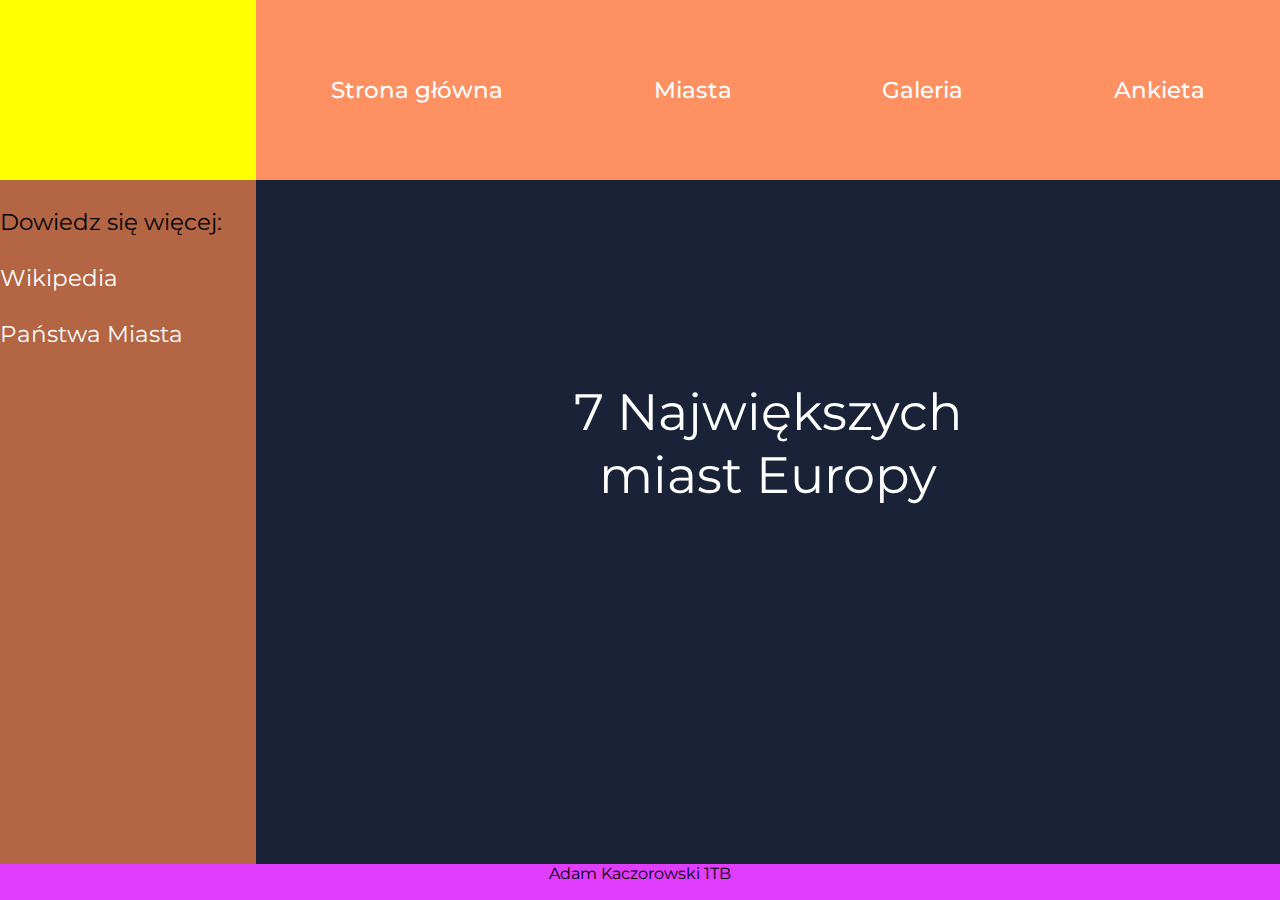
<file: index.html>
<!DOCTYPE html>
<html lang="pl">
<head>
    <meta charset="UTF-8">
    <title>7 Największych miast w UE</title>
    <link rel="stylesheet" type="text/css" href="style1.css">
</head>
<body>
    <div class="menu_logo">
        <p id="logo"></p>
    </div>
    <div class=menu_gora>
        <ul class="links_gora">
            <li><a href="strona_glowna.html" target="ramka">Strona główna</a></li>
            <li><a href="miasta.html" target="ramka">Miasta</a></li>
            <li><a href="galeria.html" target="ramka">Galeria</a></li>
            <li><a href="ankieta.html" target="ramka">Ankieta</a></li>
        </ul>
    </div>
    <div class="menu_lewo">
        <br>
        <p>Dowiedz się więcej:</p>
        <br>
        <a href="https://pl.wikipedia.org/wiki/Miasta_w_Unii_Europejskiej_wed%C5%82ug_liczby_ludno%C5%9Bci" target="_blank">Wikipedia</a>
        <br><br>
        <a href="https://panstwa-miasta.com.pl/najwieksze-miasta-europy/" target="_blank">Państwa Miasta</a>
        <br><br>
    </div>
    <div id="main">
        <iframe name="ramka" width="100%" height="100%" frameborder="0" src="strona_glowna.html"></iframe>
    </div>
    <div class="stopka">
        Adam Kaczorowski 1TB
    </div>
</body>
</html>
</file>
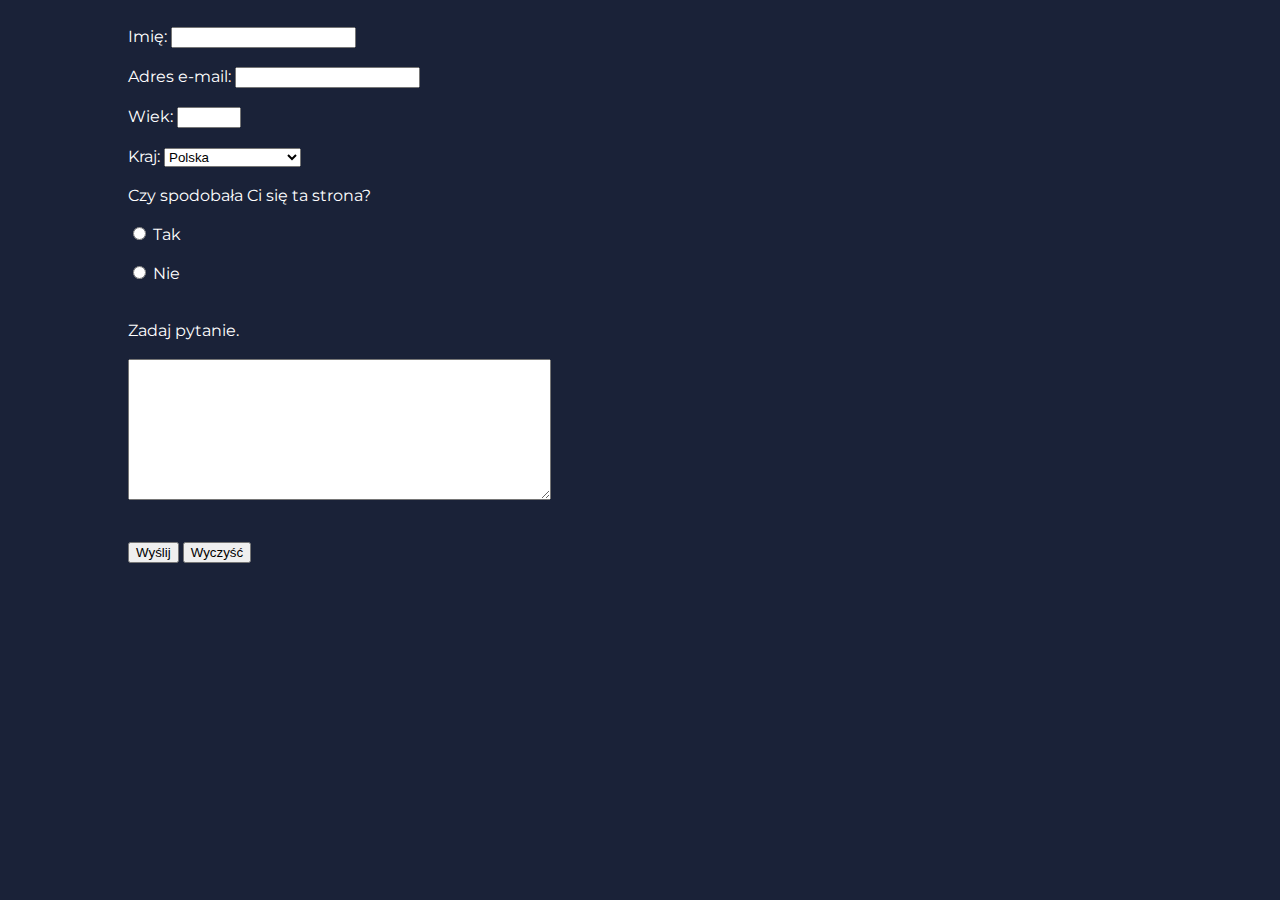
<file: ankieta.html>
﻿<!DOCTYPE html>

<html lang="pl">
<head>
    <meta charset="utf-8" />
    <title>Ankieta</title>
    <link rel="stylesheet" type="text/css" href="style4.css" />
</head>
<body>
    <form method="post" action="mailto:adam.kaczorowski.06@gmail.com">

        <br>
        <label for="imie">Imię:</label>
        <input type="text" name="imie">
        <br /><br />
        <label for="email">Adres e-mail:</label>
        <input type="email" name="email">
        <br><br />
        <label for="wiek">Wiek:</label>
        <input type="number" name="wiek" min="10" max="100">
        <br><br>
        Kraj:
        <select name="kraj">
            <option value="PL">Polska</option>
            <option value="DE">Niemcy</option>
            <option value="CZ">Czechy</option>
            <option value="USA">Stany Zjednoczone</option>
            <option value="CAN">Kanada</option>
        </select>
        <br><br />
        Czy spodobała Ci się ta strona?
        <br><br />
        <input type="radio" name="podob" value=tak>
        <label for="tak">Tak</label>
        <br><br>
        <input type="radio" name="podob" value=nie>
        <label for="nie">Nie</label>
        <br><br><br>
        <label for="uwagi">Zadaj pytanie.</label>
        <br><br>
        <textarea name="uwagi" cols="50" rows="9"></textarea>
        <br><br><br>
        <input type="submit" value="Wyślij" class="przyc">
        <input type="reset" value="Wyczyść" class="przyc">
        <br><br><br><br>
    </form>
    
</body>
</html>
</file>
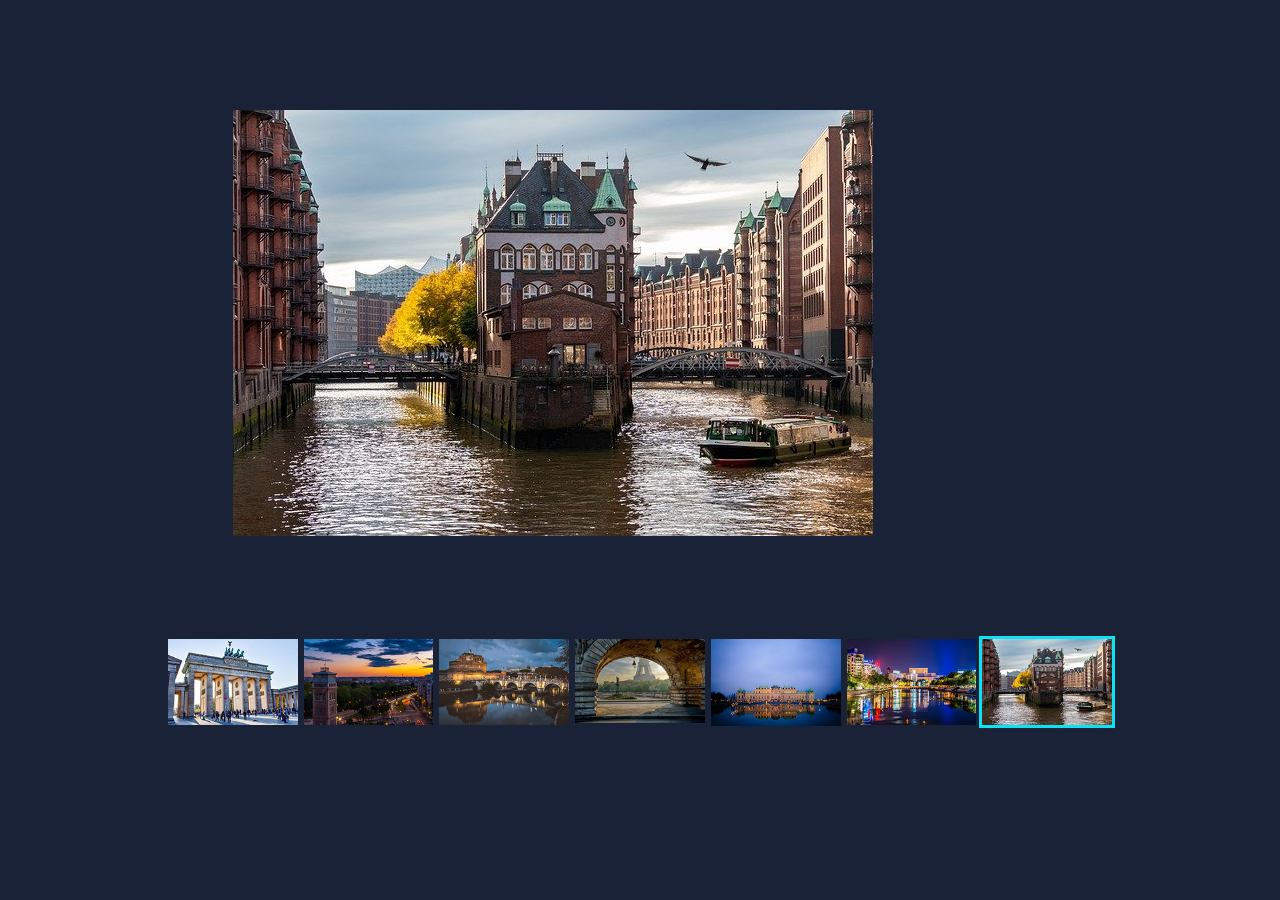
<file: galeria.html>
﻿<!DOCTYPE html>

<html lang="pl">
<head>
    <meta charset="utf-8" />
    <meta name="viewport" content="width=device-width, initial-scale=1">
    <link rel="stylesheet" type="text/css" href="style3.css" />
    <title>Galeria</title>
</head>
<body>
    <section class="galeria">
        <div class="el">
            <input type="radio" id="zdj1" checked name="galeria" class="galsel" />
            <img class="galeriaimg" src="media/berlin.jpg" alt="" />
            <label for="zdj1" class="pasek"> <img src="media/berlin.png" alt="" /> </label>
        </div>
        <div class="el">
            <input type="radio" id="zdj2" checked name="galeria" class="galsel" />
            <img class="galeriaimg" src="media/madryt.jpg" alt="" />
            <label for="zdj2" class="pasek"> <img src="media/madryt.png" alt="" /> </label>
        </div>
        <div class="el">
            <input type="radio" id="zdj3" checked name="galeria" class="galsel" />
            <img class="galeriaimg" src="media/rzym.jpg" alt="" />
            <label for="zdj3" class="pasek"> <img src="media/rzym.png" alt="" /> </label>
        </div>
        <div class="el">
            <input type="radio" id="zdj4" checked name="galeria" class="galsel" />
            <img class="galeriaimg" src="media/paryż.jpg" alt="" />
            <label for="zdj4" class="pasek"> <img src="media/paryż.png" alt="" /> </label>
        </div>
        <div class="el">
            <input type="radio" id="zdj5" checked name="galeria" class="galsel" />
            <img class="galeriaimg" src="media/wiedeń.jpg" alt="" />
            <label for="zdj5" class="pasek"> <img src="media/wiedeń.png" alt="" /> </label>
        </div>
        <div class="el">
            <input type="radio" id="zdj6" checked name="galeria" class="galsel" />
            <img class="galeriaimg" src="media/bukareszt.jpg" alt="" />
            <label for="zdj6" class="pasek"> <img src="media/bukareszt.png" alt="" /> </label>
        </div>
        <div class="el">
            <input type="radio" id="zdj7" checked name="galeria" class="galsel" />
            <img class="galeriaimg" src="media/hamburg.jpg" alt="" />
            <label for="zdj7" class="pasek"> <img src="media/hamburg.png" alt="" /> </label>
        </div>
    </section>
    
</body>
</html>
</file>
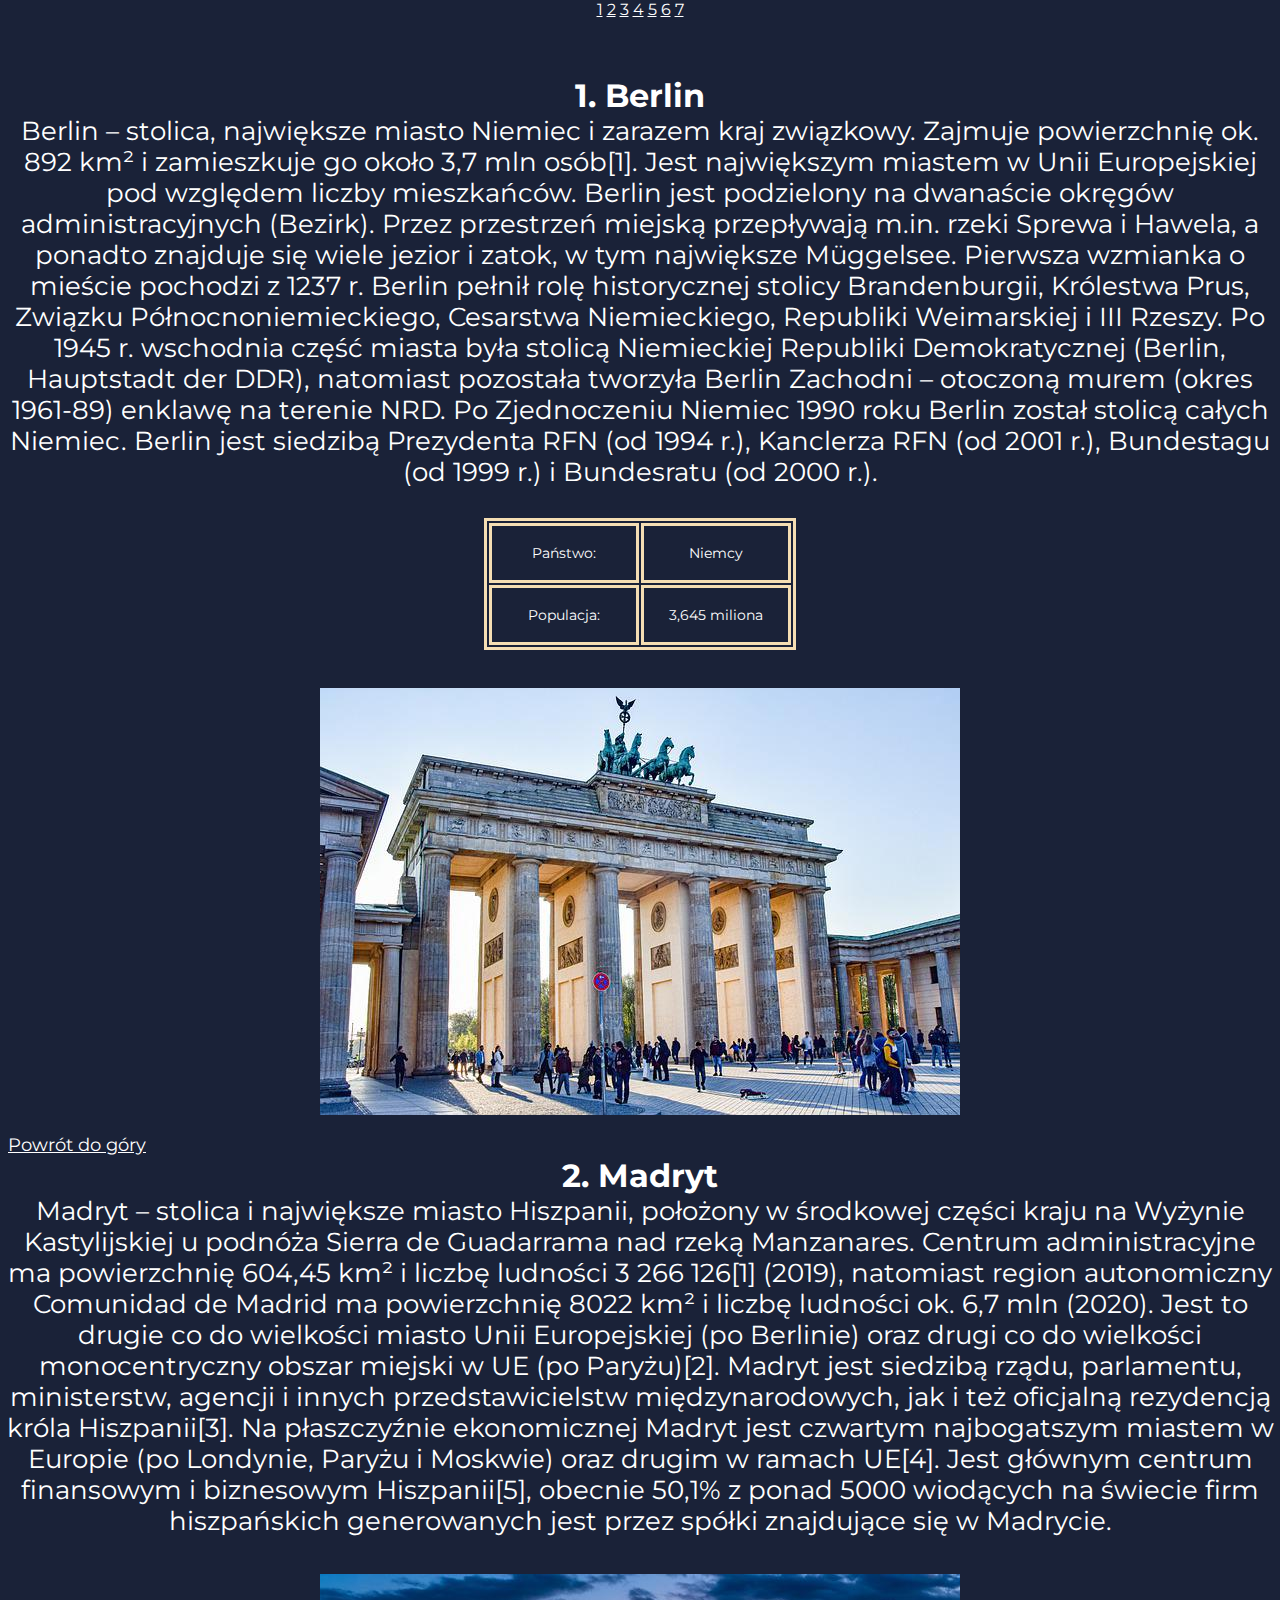
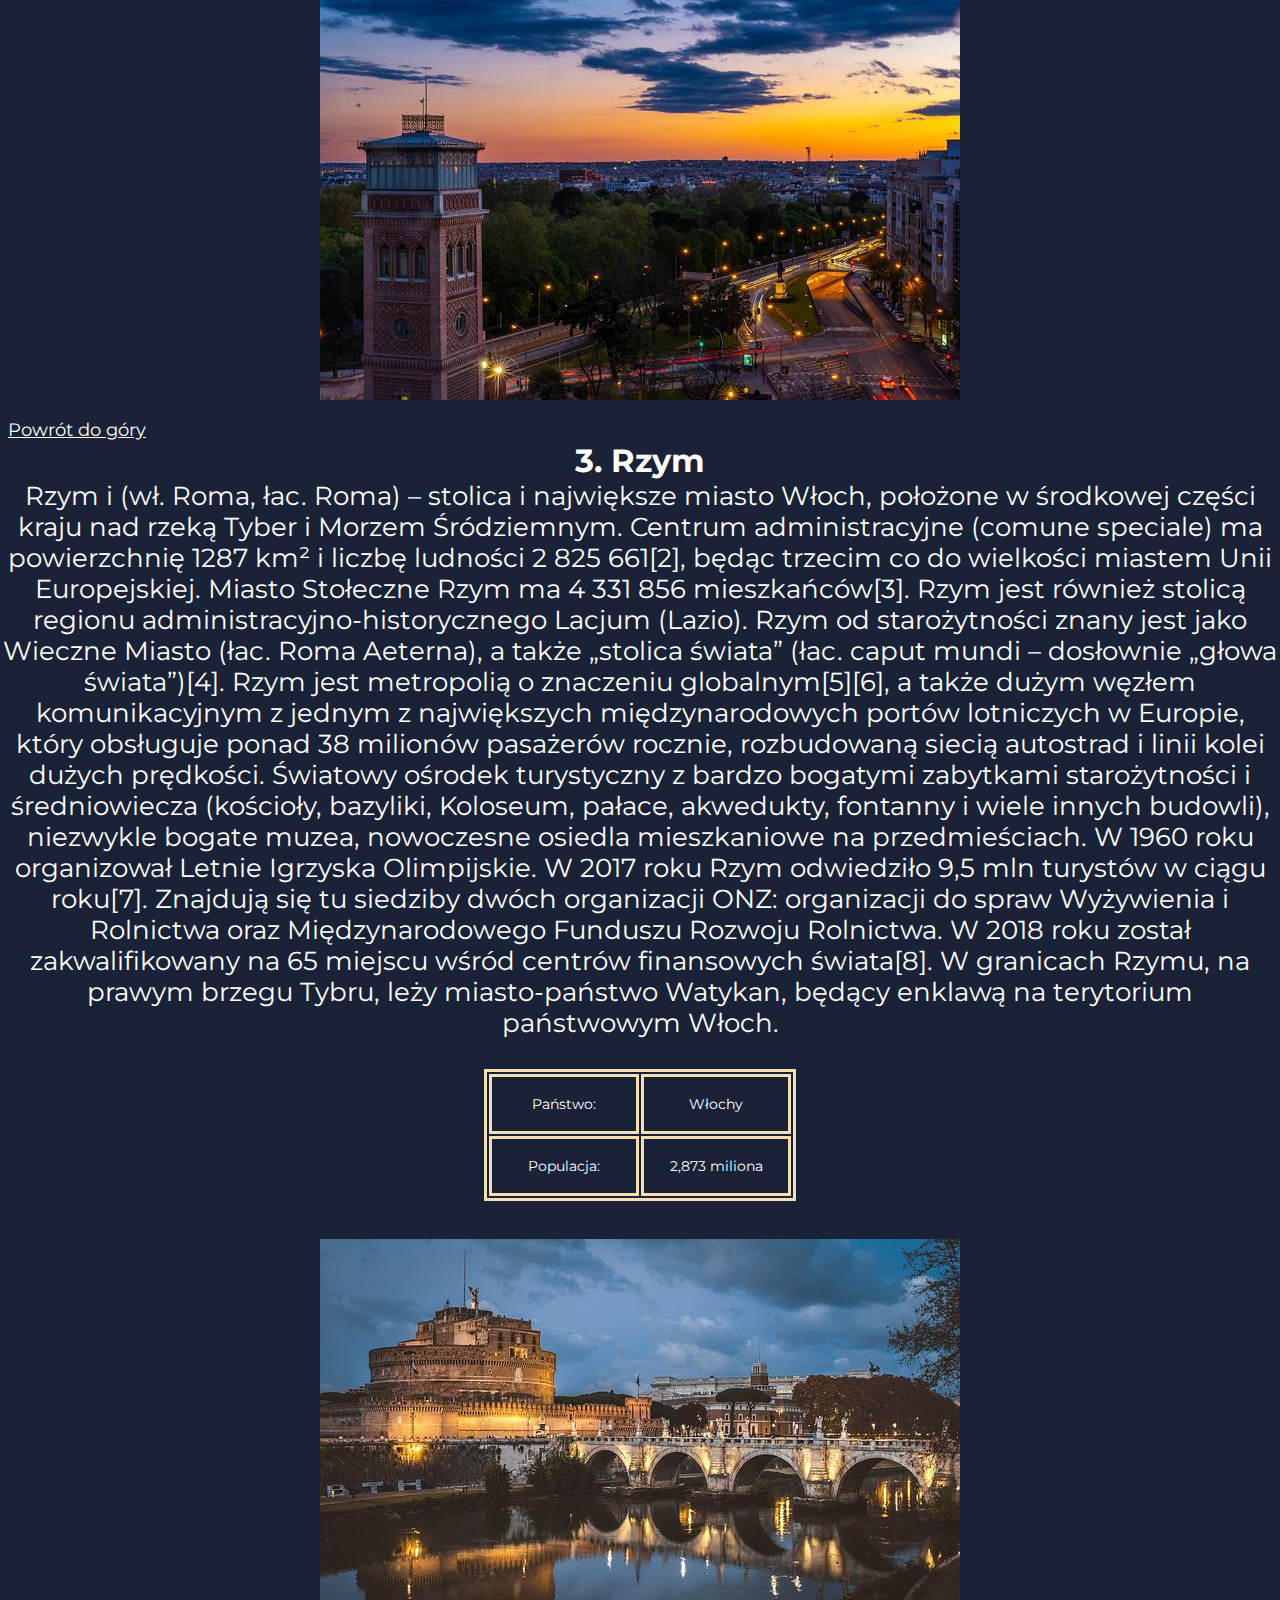
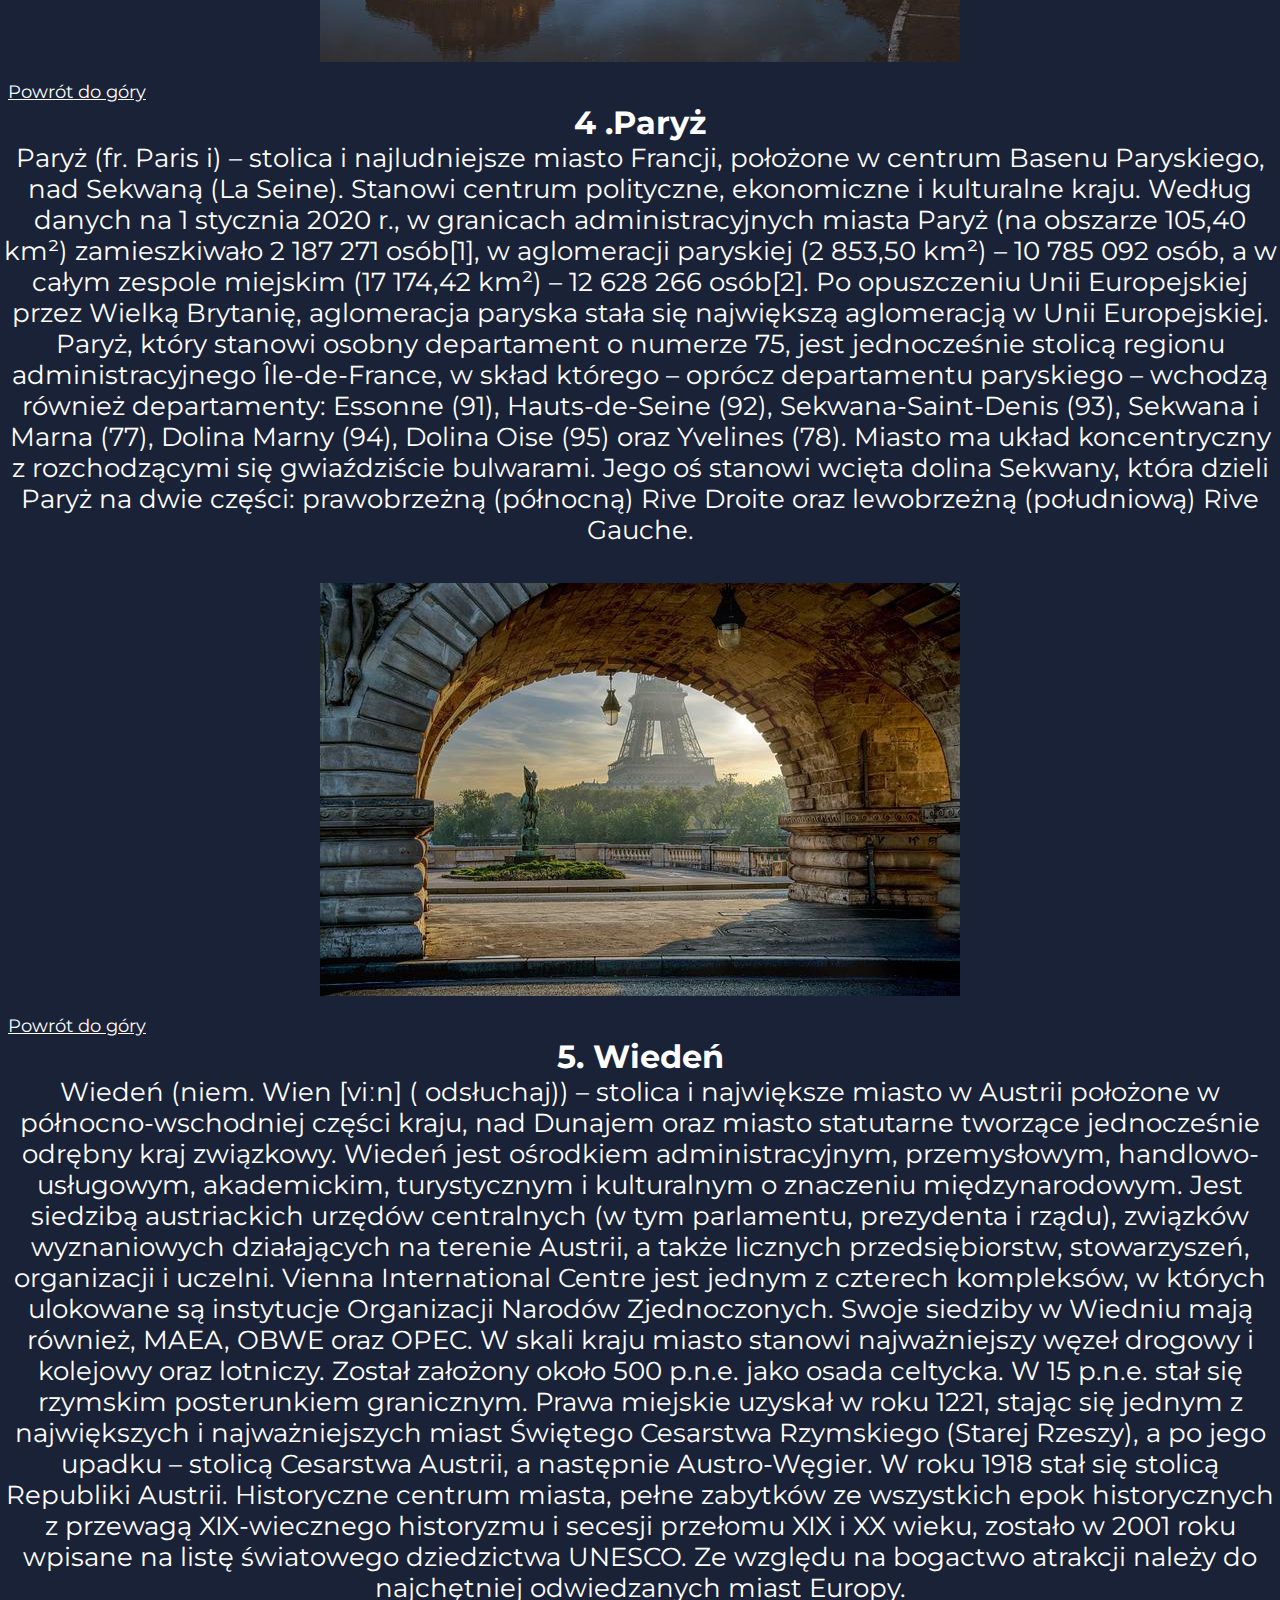
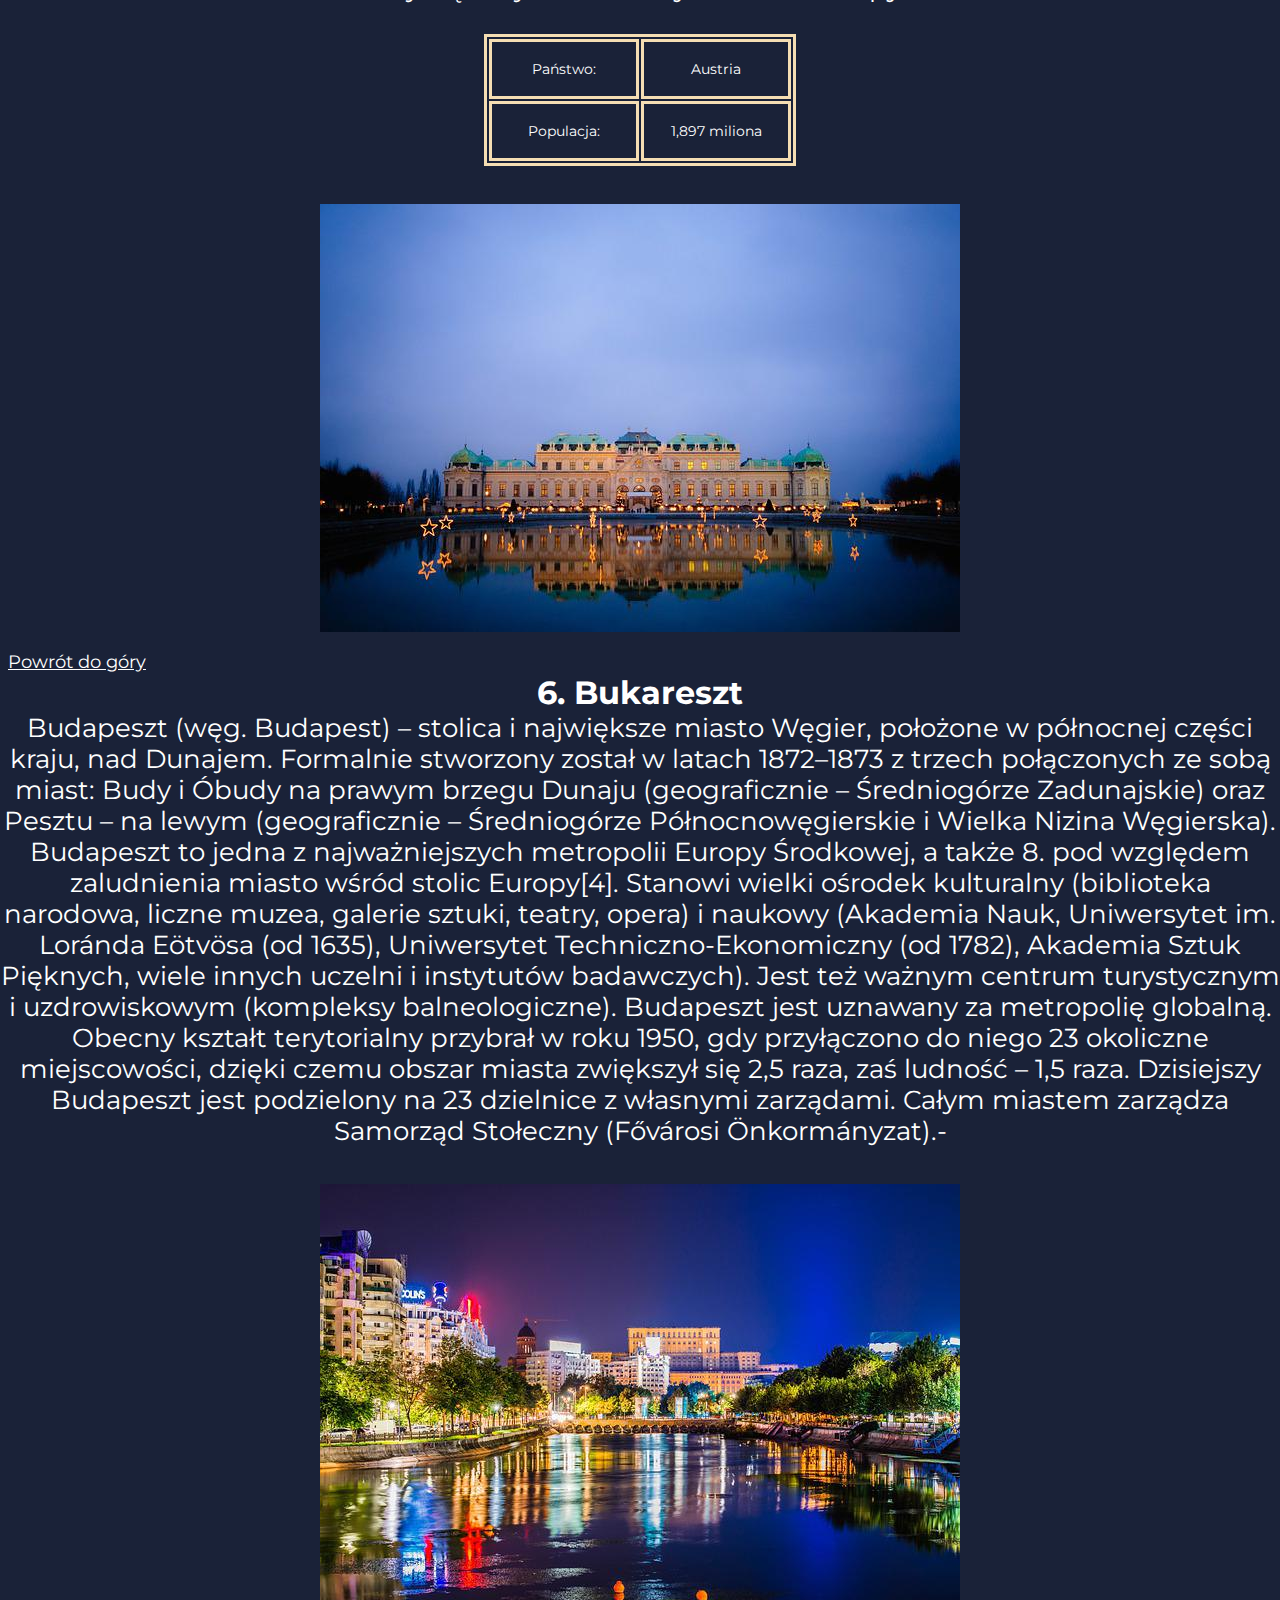
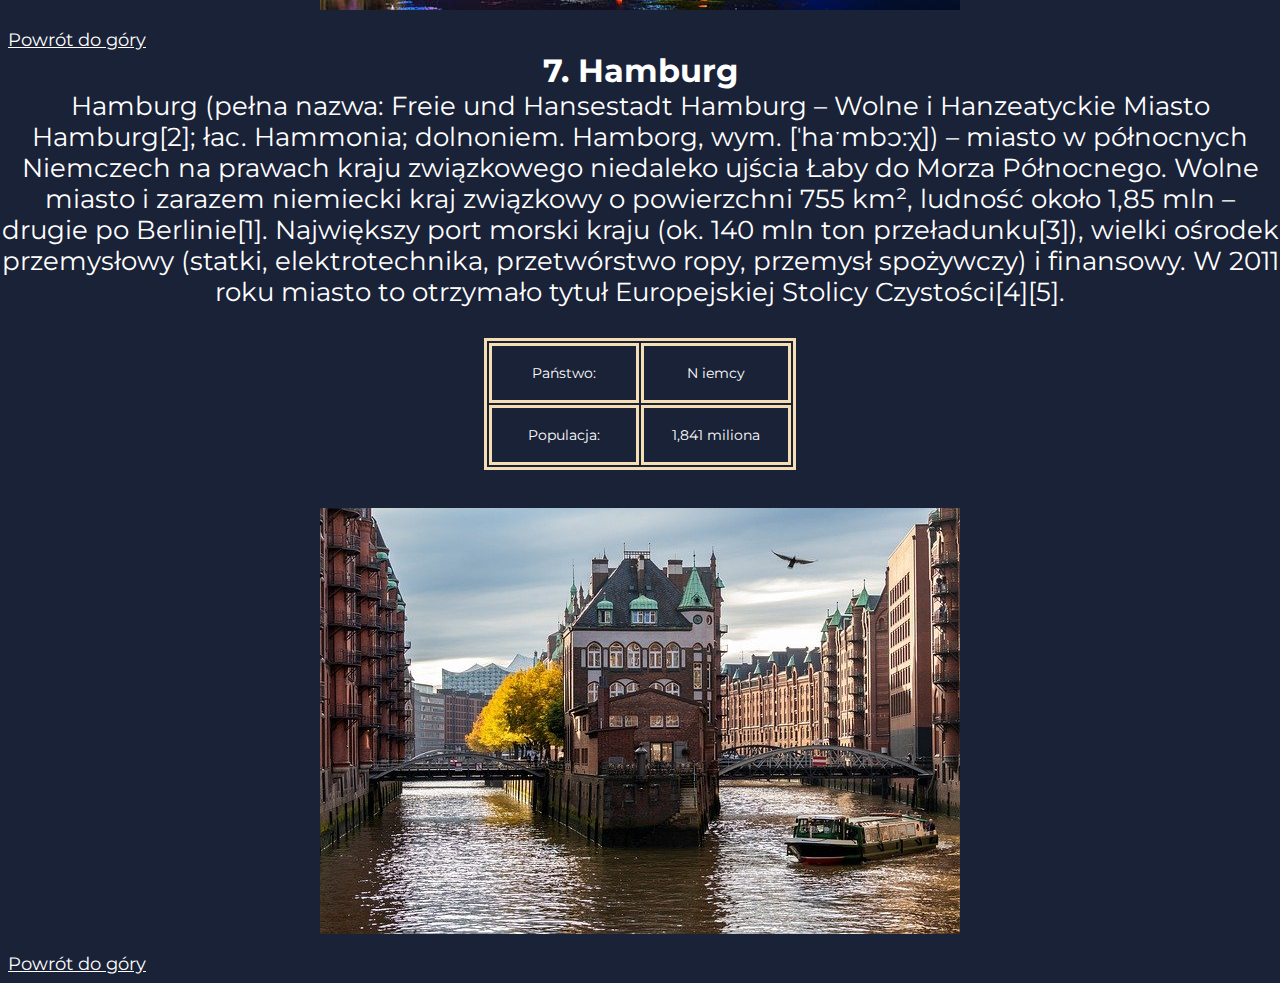
<file: miasta.html>
﻿<!DOCTYPE html>

<html lang="pl">
<head>
    <meta charset="utf-8" />
    <title>Miasta</title>
    <link rel="stylesheet" type="text/css" href="style2.css">
</head>
<body>
    <center>
        <a href="#1" class="navi" id="top">1</a>
        <a href="#2" class="navi">2</a>
        <a href="#3" class="navi">3</a>
        <a href="#4" class="navi">4</a>
        <a href="#5" class="navi">5</a>
        <a href="#6" class="navi">6</a>
        <a href="#7" class="navi">7</a>
    </center>
    <br />
    <br />
    <br />
    <h1 id="1">1. Berlin</h1>
    <p>
        Berlin – stolica, największe miasto Niemiec i zarazem kraj związkowy. Zajmuje powierzchnię ok. 892 km² i zamieszkuje go około 3,7 mln osób[1]. Jest największym miastem w Unii Europejskiej pod względem liczby mieszkańców.

        Berlin jest podzielony na dwanaście okręgów administracyjnych (Bezirk). Przez przestrzeń miejską przepływają m.in. rzeki Sprewa i Hawela, a ponadto znajduje się wiele jezior i zatok, w tym największe Müggelsee.

        Pierwsza wzmianka o mieście pochodzi z 1237 r. Berlin pełnił rolę historycznej stolicy Brandenburgii, Królestwa Prus, Związku Północnoniemieckiego, Cesarstwa Niemieckiego, Republiki Weimarskiej i III Rzeszy. Po 1945 r. wschodnia część miasta była stolicą Niemieckiej Republiki Demokratycznej (Berlin, Hauptstadt der DDR), natomiast pozostała tworzyła Berlin Zachodni – otoczoną murem (okres 1961-89) enklawę na terenie NRD. Po Zjednoczeniu Niemiec 1990 roku Berlin został stolicą całych Niemiec. Berlin jest siedzibą Prezydenta RFN (od 1994 r.), Kanclerza RFN (od 2001 r.), Bundestagu (od 1999 r.) i Bundesratu (od 2000 r.).
        <br />
        <br />
        <table class="lewa">
            <tr>
                <td>Państwo:</td>
                <td>Niemcy</td>
            </tr>
            <tr>
                <td>Populacja:</td>
                <td>3,645 miliona</td>
            </tr>
        </table>
    </p>
    <br />
    <br />
    <img src="media/berlin.jpg">
    <br />
    <a href="#top" class="powrot">Powrót do góry</a>
    <br />
    <h1 id="2">2. Madryt</h1>
    <p>
        Madryt  – stolica i największe miasto Hiszpanii, położony w środkowej części kraju na Wyżynie Kastylijskiej u podnóża Sierra de Guadarrama nad rzeką Manzanares.

        Centrum administracyjne ma powierzchnię 604,45 km² i liczbę ludności 3 266 126[1] (2019), natomiast region autonomiczny Comunidad de Madrid ma powierzchnię 8022 km² i liczbę ludności ok. 6,7 mln (2020). Jest to drugie co do wielkości miasto Unii Europejskiej (po Berlinie) oraz drugi co do wielkości monocentryczny obszar miejski w UE (po Paryżu)[2]. Madryt jest siedzibą rządu, parlamentu, ministerstw, agencji i innych przedstawicielstw międzynarodowych, jak i też oficjalną rezydencją króla Hiszpanii[3]. Na płaszczyźnie ekonomicznej Madryt jest czwartym najbogatszym miastem w Europie (po Londynie, Paryżu i Moskwie) oraz drugim w ramach UE[4]. Jest głównym centrum finansowym i biznesowym Hiszpanii[5], obecnie 50,1% z ponad 5000 wiodących na świecie firm hiszpańskich generowanych jest przez spółki znajdujące się w Madrycie.
    </p>
    <br />
    <br />
    <img src="media/madryt.jpg">
    <br />
    <a href="#top" class="powrot">Powrót do góry</a>
    <br />
    <h1 id="3">3. Rzym</h1>
    <p>
        Rzym i (wł. Roma, łac. Roma) – stolica i największe miasto Włoch, położone w środkowej części kraju nad rzeką Tyber i Morzem Śródziemnym. Centrum administracyjne (comune speciale) ma powierzchnię 1287 km² i liczbę ludności 2 825 661[2], będąc trzecim co do wielkości miastem Unii Europejskiej. Miasto Stołeczne Rzym ma 4 331 856 mieszkańców[3]. Rzym jest również stolicą regionu administracyjno-historycznego Lacjum (Lazio).

        Rzym od starożytności znany jest jako Wieczne Miasto (łac. Roma Aeterna), a także „stolica świata” (łac. caput mundi – dosłownie „głowa świata”)[4].

        Rzym jest metropolią o znaczeniu globalnym[5][6], a także dużym węzłem komunikacyjnym z jednym z największych międzynarodowych portów lotniczych w Europie, który obsługuje ponad 38 milionów pasażerów rocznie, rozbudowaną siecią autostrad i linii kolei dużych prędkości. Światowy ośrodek turystyczny z bardzo bogatymi zabytkami starożytności i średniowiecza (kościoły, bazyliki, Koloseum, pałace, akwedukty, fontanny i wiele innych budowli), niezwykle bogate muzea, nowoczesne osiedla mieszkaniowe na przedmieściach. W 1960 roku organizował Letnie Igrzyska Olimpijskie. W 2017 roku Rzym odwiedziło 9,5 mln turystów w ciągu roku[7]. Znajdują się tu siedziby dwóch organizacji ONZ: organizacji do spraw Wyżywienia i Rolnictwa oraz Międzynarodowego Funduszu Rozwoju Rolnictwa. W 2018 roku został zakwalifikowany na 65 miejscu wśród centrów finansowych świata[8].

        W granicach Rzymu, na prawym brzegu Tybru, leży miasto-państwo Watykan, będący enklawą na terytorium państwowym Włoch.
        <br />
        <br />
        <table class="lewa">
            <tr>
                <td>Państwo:</td>
                <td>Włochy </td>
            </tr>
            <tr>
                <td>Populacja:</td>
                <td>2,873 miliona</td>
            </tr>
        </table>
    </p>
    <br />
    <br />
    <img src="media/rzym.jpg">
    <br />
    <a href="#top" class="powrot">Powrót do góry</a>
    <br />
    <h1 id="4">4 .Paryż</h1>
    <p>
        Paryż (fr. Paris i) – stolica i najludniejsze miasto Francji, położone w centrum Basenu Paryskiego, nad Sekwaną (La Seine). Stanowi centrum polityczne, ekonomiczne i kulturalne kraju.

        Według danych na 1 stycznia 2020 r., w granicach administracyjnych miasta Paryż (na obszarze 105,40 km²) zamieszkiwało 2 187 271 osób[1], w aglomeracji paryskiej (2 853,50 km²) – 10 785 092 osób, a w całym zespole miejskim (17 174,42 km²) – 12 628 266 osób[2]. Po opuszczeniu Unii Europejskiej przez Wielką Brytanię, aglomeracja paryska stała się największą aglomeracją w Unii Europejskiej.

        Paryż, który stanowi osobny departament o numerze 75, jest jednocześnie stolicą regionu administracyjnego Île-de-France, w skład którego – oprócz departamentu paryskiego – wchodzą również departamenty: Essonne (91), Hauts-de-Seine (92), Sekwana-Saint-Denis (93), Sekwana i Marna (77), Dolina Marny (94), Dolina Oise (95) oraz Yvelines (78).

        Miasto ma układ koncentryczny z rozchodzącymi się gwiaździście bulwarami. Jego oś stanowi wcięta dolina Sekwany, która dzieli Paryż na dwie części: prawobrzeżną (północną) Rive Droite oraz lewobrzeżną (południową) Rive Gauche.
    </p>
    <br />
    <br />
    <img src="media/paryż.jpg">
    <br />
    <a href="#top" class="powrot">Powrót do góry</a>
    <br />
    <h1 id="5">5. Wiedeń</h1>
    <p>
        Wiedeń (niem. Wien [viːn] ( odsłuchaj)) – stolica i największe miasto w Austrii położone w północno-wschodniej części kraju, nad Dunajem oraz miasto statutarne tworzące jednocześnie odrębny kraj związkowy.

        Wiedeń jest ośrodkiem administracyjnym, przemysłowym, handlowo-usługowym, akademickim, turystycznym i kulturalnym o znaczeniu międzynarodowym. Jest siedzibą austriackich urzędów centralnych (w tym parlamentu, prezydenta i rządu), związków wyznaniowych działających na terenie Austrii, a także licznych przedsiębiorstw, stowarzyszeń, organizacji i uczelni. Vienna International Centre jest jednym z czterech kompleksów, w których ulokowane są instytucje Organizacji Narodów Zjednoczonych. Swoje siedziby w Wiedniu mają również, MAEA, OBWE oraz OPEC. W skali kraju miasto stanowi najważniejszy węzeł drogowy i kolejowy oraz lotniczy.

        Został założony około 500 p.n.e. jako osada celtycka. W 15 p.n.e. stał się rzymskim posterunkiem granicznym. Prawa miejskie uzyskał w roku 1221, stając się jednym z największych i najważniejszych miast Świętego Cesarstwa Rzymskiego (Starej Rzeszy), a po jego upadku – stolicą Cesarstwa Austrii, a następnie Austro-Węgier. W roku 1918 stał się stolicą Republiki Austrii.

        Historyczne centrum miasta, pełne zabytków ze wszystkich epok historycznych z przewagą XIX-wiecznego historyzmu i secesji przełomu XIX i XX wieku, zostało w 2001 roku wpisane na listę światowego dziedzictwa UNESCO. Ze względu na bogactwo atrakcji należy do najchętniej odwiedzanych miast Europy.
        <br />
        <br />
        <table class="lewa">
            <tr>
                <td>Państwo:</td>
                <td>Austria</td>
            </tr>
            <tr>
                <td>Populacja:</td>
                <td>1,897 miliona</td>
            </tr>
        </table>
    </p>
    <br />
    <br />
    <img src="media/wiedeń.jpg">
    <br />
    <a href="#top" class="powrot">Powrót do góry</a>
    <br />
    <h1 id="6">6. Bukareszt</h1>
    <p>
        Budapeszt (węg. Budapest) – stolica i największe miasto Węgier, położone w północnej części kraju, nad Dunajem. Formalnie stworzony został w latach 1872–1873 z trzech połączonych ze sobą miast: Budy i Óbudy na prawym brzegu Dunaju (geograficznie – Średniogórze Zadunajskie) oraz Pesztu – na lewym (geograficznie – Średniogórze Północnowęgierskie i Wielka Nizina Węgierska).

        Budapeszt to jedna z najważniejszych metropolii Europy Środkowej, a także 8. pod względem zaludnienia miasto wśród stolic Europy[4]. Stanowi wielki ośrodek kulturalny (biblioteka narodowa, liczne muzea, galerie sztuki, teatry, opera) i naukowy (Akademia Nauk, Uniwersytet im. Loránda Eötvösa (od 1635), Uniwersytet Techniczno-Ekonomiczny (od 1782), Akademia Sztuk Pięknych, wiele innych uczelni i instytutów badawczych). Jest też ważnym centrum turystycznym i uzdrowiskowym (kompleksy balneologiczne).

        Budapeszt jest uznawany za metropolię globalną. Obecny kształt terytorialny przybrał w roku 1950, gdy przyłączono do niego 23 okoliczne miejscowości, dzięki czemu obszar miasta zwiększył się 2,5 raza, zaś ludność – 1,5 raza. Dzisiejszy Budapeszt jest podzielony na 23 dzielnice z własnymi zarządami. Całym miastem zarządza Samorząd Stołeczny (Fővárosi Önkormányzat).-
    </p>
    <br />
    <br />
    <img src="media/bukareszt.jpg">
    <br />
    <a href="#top" class="powrot">Powrót do góry</a>
    <br />
    <h1 id="7">7. Hamburg</h1>
    <p>
        Hamburg (pełna nazwa: Freie und Hansestadt Hamburg – Wolne i Hanzeatyckie Miasto Hamburg[2]; łac. Hammonia; dolnoniem. Hamborg, wym. [ˈhaˑmbɔ:χ]) – miasto w północnych Niemczech na prawach kraju związkowego niedaleko ujścia Łaby do Morza Północnego. Wolne miasto i zarazem niemiecki kraj związkowy o powierzchni 755 km², ludność około 1,85 mln – drugie po Berlinie[1]. Największy port morski kraju (ok. 140 mln ton przeładunku[3]), wielki ośrodek przemysłowy (statki, elektrotechnika, przetwórstwo ropy, przemysł spożywczy) i finansowy. W 2011 roku miasto to otrzymało tytuł Europejskiej Stolicy Czystości[4][5].
        <br />
        <br />
        <table class="lewa">
            <tr>
                <td>Państwo:</td>
                <td>N iemcy</td>
            </tr>
            <tr>
                <td>Populacja:</td>
                <td>1,841 miliona</td>
            </tr>
        </table>
    </p>
    <br />
    <br />
    <img src="media/hamburg.jpg">
    <br />
    <a href="#top" class="powrot">Powrót do góry</a>
    <br />
</body>
</html>
</file>
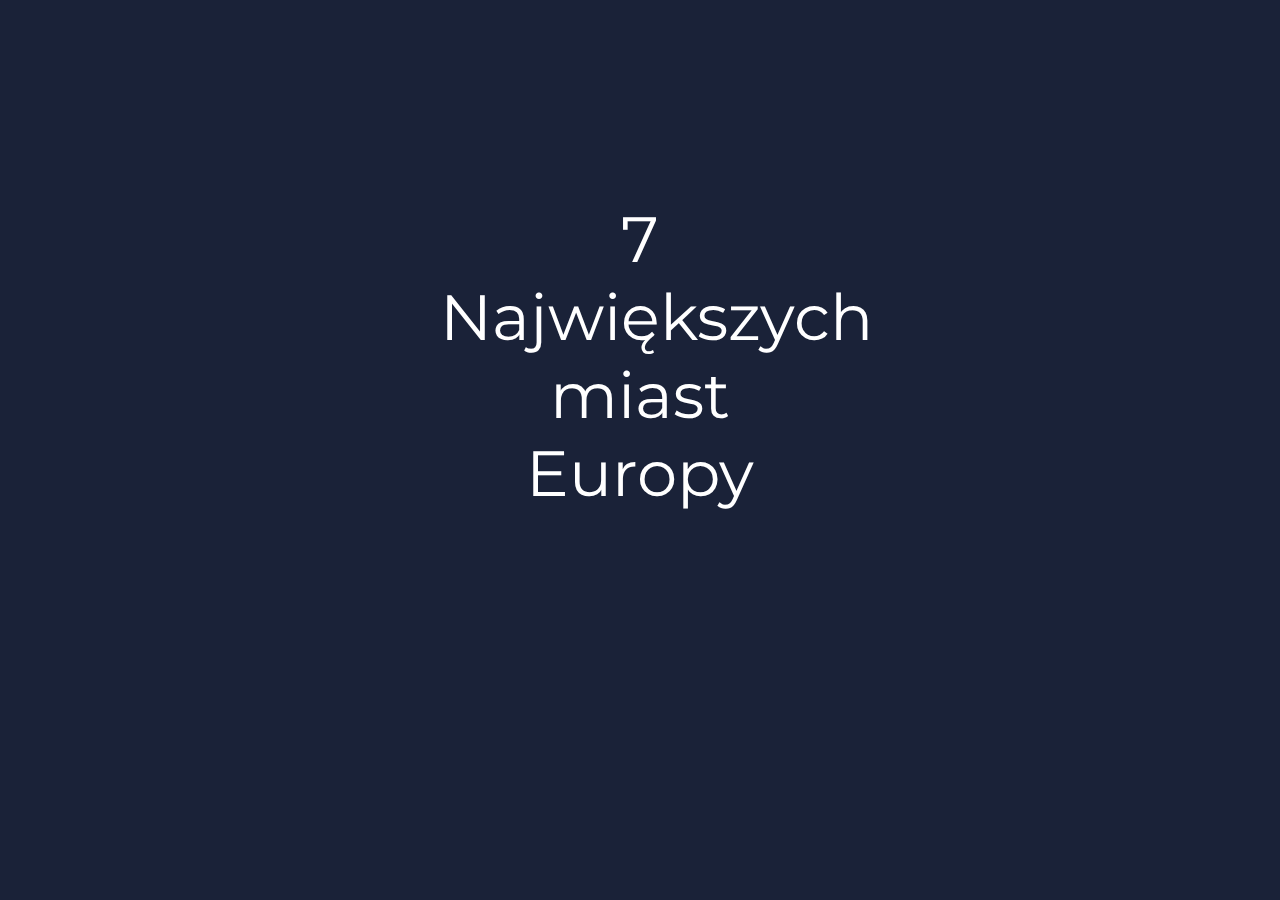
<file: strona_glowna.html>
﻿<!DOCTYPE html>

<html lang="en">
<head>
    <meta charset="utf-8" />
    <title>Strona główna</title>
    <link rel="stylesheet" type="text/css" href="style5.css">
</head>
<body>
    <div class="a">
        <p>7 Największych miast Europy</p>
    </div>
</body>
</html>
</file>
<file: style1.css>
@import url('https://fonts.googleapis.com/css2?family=Montserrat:wght@500&display=swap');
*{
    margin:0;
    padding:0;
    box-sizing: border-box;
}
body {
    margin: 0;
    padding: 0;
    font-family: "Montserrat", sans-serif;
    background-color: #E13DFF;
   
}
.menu_logo{
    width: 20%;
    height: 20vh;
    background-color: yellow;
    float:left;
    font-size:2vw;
    text-align:center;
}
.menu_gora {
    width: 80%;
    height: 20vh;
    background-color: #FF9062;
    float: right;
    font-size: 1.8vw;
}
.menu_lewo {
    width: 20%;
    height: 76vh;
    background-color: #B36544;
    font-size: 1.8vw;
    float:left;
    
}
#logo{
    float: none;
	width: 100%;
	height: 100%;
	display: flex;
	justify-content: space-around;
	align-items: center;
}
.links_gora {
	float: none;
	padding: 0;
	margin: 0;
	width: 100%;
	height: 100%;
	display: flex;
	justify-content: space-around;
	align-items: center;
    font-weight: 500;
}
.links_gora li{
	list-style: none;
}
.links_gora a {
	display: block;
	padding: 1em;
	
	color: #fff;
	text-decoration: none;
}
.links_lewo {
    float: none;
    padding: 0;
    margin: 0;
    width: 100%;
    height: 100%;
    text-align: center;
    justify-content: space-around;
    align-items: center;
    vertical-align: middle;
}

    .links_lewo li {
        list-style: none;
    }

    .links_lewo a {
        display: block;
        padding: 1em;
        color: #fff;
        text-decoration: none;
    }
#main {
    float: right;
    width: 80%;
    height: 76vh;
}
a {
    text-decoration: none;
    color: white;
    transition: all 0.3s ease 0s;
}
.stopka{
    text-align:center;
}
</file>
<file: style4.css>
﻿@import url('https://fonts.googleapis.com/css2?family=Montserrat:wght@500&display=swap');

body {
    background-color: #1A2238;
    position: relative;
    font-family: "Montserrat", sans-serif;
    margin-left: 10%;
    margin-right: 10%;
    color: white;
}
</file>
<file: style3.css>
﻿@import url('https://fonts.googleapis.com/css2?family=Montserrat:wght@500&display=swap');

* {
    font-family: "Montserrat", sans-serif;
    color: white;
    box-sizing: border-box;
}

body {
    background-color: #1A2238;
    margin: 10px;
}
@media screen and (min-width: 600px) {
    .galeria {
        padding-top: 600px;
    }
}

.galeriaimg {
    position: absolute;
    top: 300%;
    right: -0.2%;
    opacity: 0;
    transition: opacity 0.3s ease-in-out;
}

.pasek {
    padding-top: 6px;
    margin: 3px;
    display: block;
    cursor: pointer;
}

.galsel {
    position: relative;
    opacity: 0;
    visibility: hidden;
}

    .galsel:checked + .galeriaimg {
        opacity: 1;
    }

    .galsel:checked ~ .pasek > img {
        box-shadow: 0 0 0 3px #0be2f6;
    }

img {
    max-width: 100%;
    vertical-align: top;
}

.galeria {
    display: flex;
    margin: auto;
    max-width: 950px;
    position: relative;
}

@media screen and (min-width: 600px) and (max-width: 1200px) {
    .galeriaimg {
        position: absolute;
        top: 100px;
        opacity: 0;
        transition: opacity 0.3s ease-in-out;
        margin-left: auto;
        margin-right: auto;
        left: 0;
        right: 0;
        text-align: center;
    }
}

@media screen and (min-width: 1200px) {
    .galeriaimg {
        position: absolute;
        top: 100px;
        left: 68px;
        opacity: 0;
        transition: opacity 0.3s ease-in-out;
    }
}
</file>
<file: style2.css>
﻿@import url('https://fonts.googleapis.com/css2?family=Montserrat:wght@500&display=swap');
* {
    margin: 0;
    padding: 0;
    box-sizing: border-box;
    color:white;
}

body {
    margin: 0;
    padding: 0;
    font-family: "Montserrat", sans-serif;
    background-color: #1A2238;
}
h1{
    text-align:center;
}
p{
    text-align:center;
    font-size:2vw;
}
.powrot {
    cursor: pointer;
    font-size: 2vh;
    margin-right: 10%;
    border: none;
    border-radius: 3000px;
    padding: 8px;
    transition: all 0.3s ease 0s;
    
}
img {
    max-width: 100%;
    height: auto;
    display: block;
    margin-left: auto;
    margin-right: auto;
    width: 50%;
}
table, td {
    border-color: wheat;
    border-style: solid;
    border-width: 3px;
    margin-left: auto;
    margin-right: auto;
    color: white;
}

td {
    text-align:center;
    font-size: 14px;
    margin-left: auto;
    margin-right: auto;
    width: 150px;
    height: 60px
}
</file>
<file: style5.css>
﻿@import url('https://fonts.googleapis.com/css2?family=Montserrat:wght@500&display=swap');

* {
    
    box-sizing: border-box;
    color: white;
}
body {
    font-family: "Montserrat", sans-serif;
    background-color: #1A2238;
}
.a {
    text-align:center;
    margin-top:200px;
    margin-left: auto;
    margin-right: auto;
    height: 400px;
    width: 400px;
    font-size:5vw;
}
</file>
